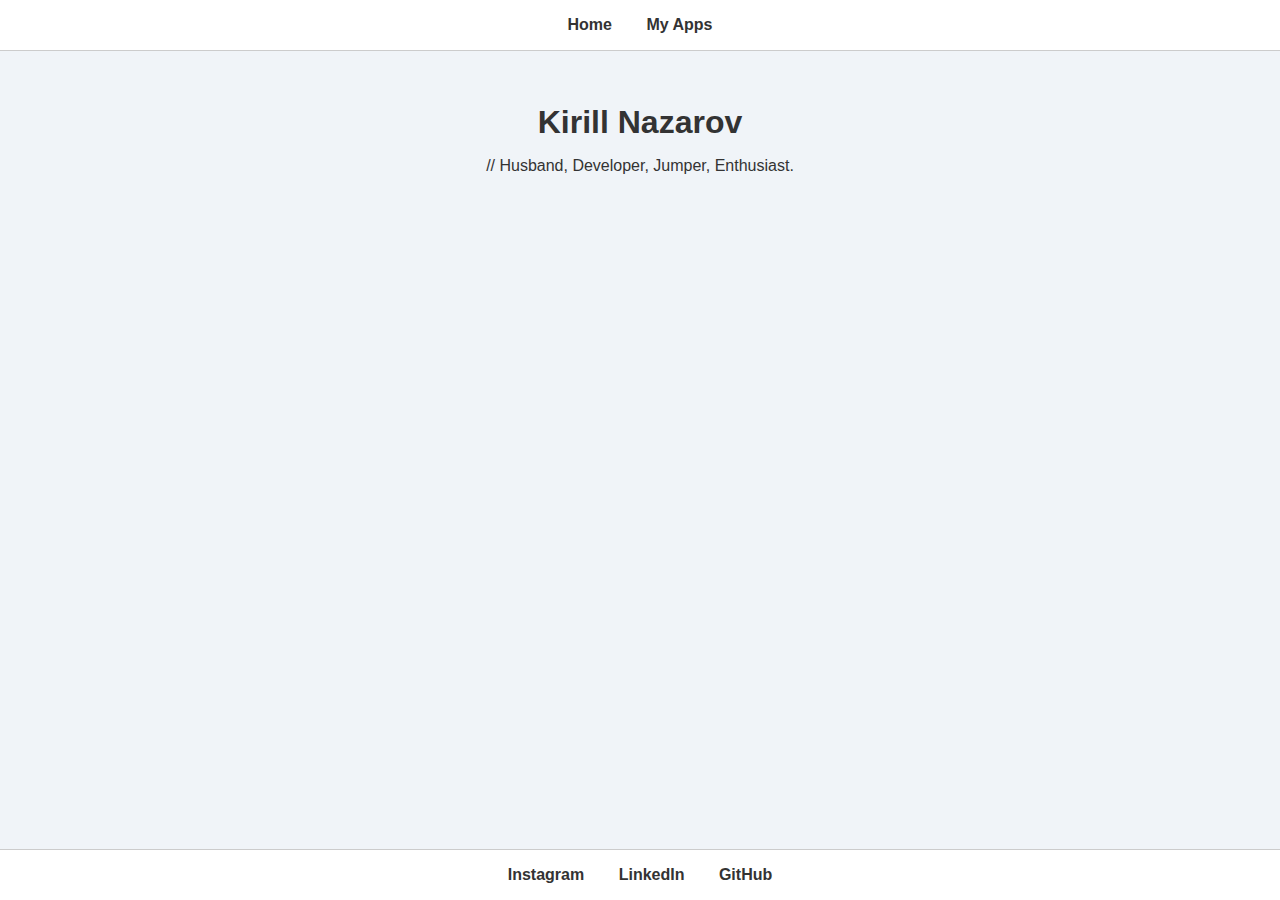
<file: index.html>
<!DOCTYPE html>
<html lang="ru">
<head>
    <meta charset="UTF-8">
    <meta name="viewport" content="width=device-width, initial-scale=1.0">
    <title>Мой сайт</title>
    <link rel="stylesheet" href="styles.css">
</head>
<body>
    <header>
        <nav>
            <ul>
                <li><a href="index.html">Home</a></li>
                <li><a href="apps.html">My Apps</a></li>
            </ul>
        </nav>
    </header>

    <main>
        <section class="home">
            <h1>Kirill Nazarov</h1>
            <p>// Husband, Developer, Jumper, Enthusiast. </p>
        </section>
    </main>

    <footer>
        <ul>
            <li><a href="https://www.instagram.com/nazarau_kirill/" target="_blank">Instagram</a></li>
            <li><a href="https://www.linkedin.com/in/kirill-nazarov-958409136/" target="_blank">LinkedIn</a></li>
            <li><a href="https://github.com/Cubbins11" target="_blank">GitHub</a></li>
        </ul>
    </footer>
</body>
</html>
</file>
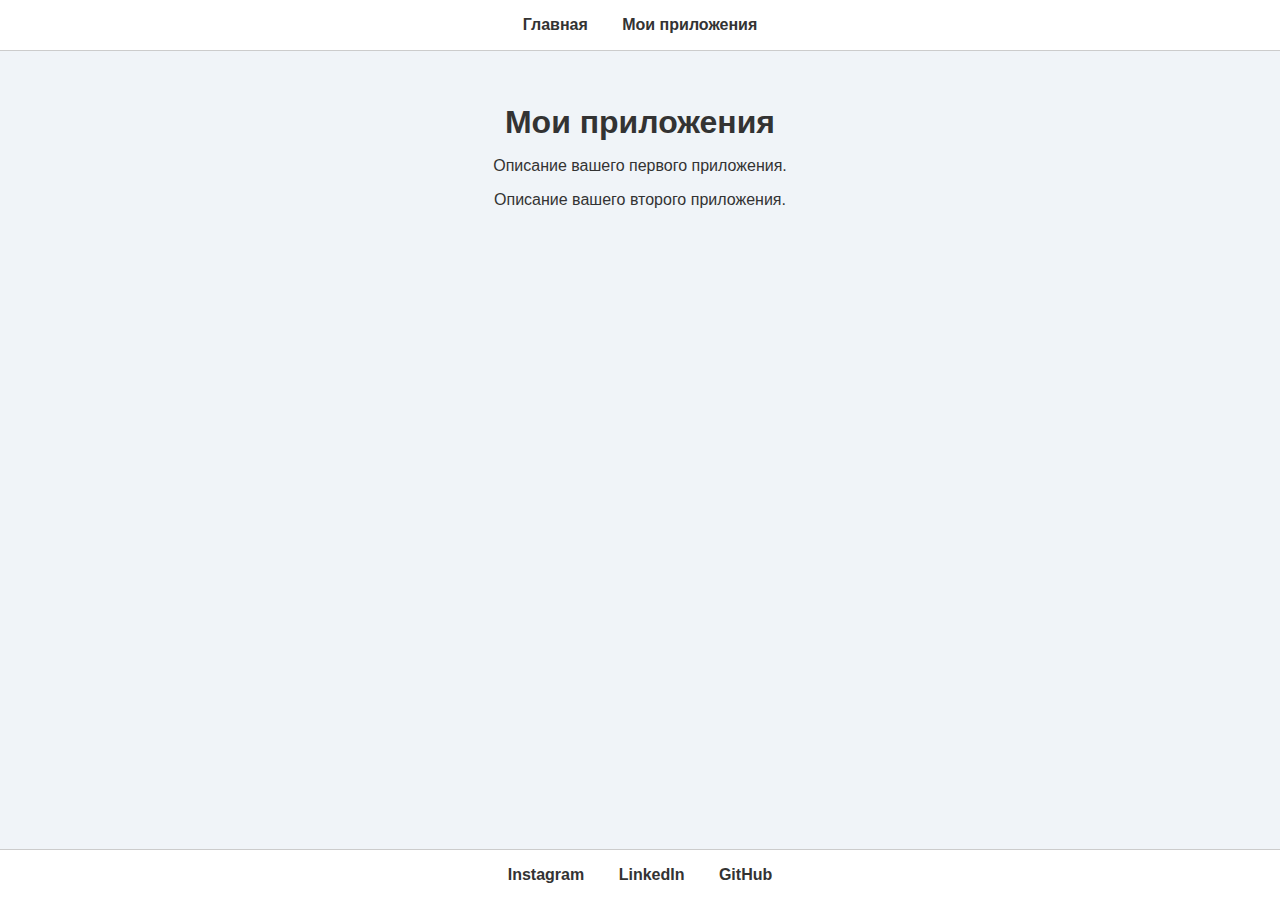
<file: apps.html>
<!DOCTYPE html>
<html lang="ru">
<head>
    <meta charset="UTF-8">
    <meta name="viewport" content="width=device-width, initial-scale=1.0">
    <title>Мои приложения</title>
    <link rel="stylesheet" href="styles.css">
</head>
<body>
    <header>
        <nav>
            <ul>
                <li><a href="index.html">Главная</a></li>
                <li><a href="apps.html">Мои приложения</a></li>
            </ul>
        </nav>
    </header>

    <main>
        <section class="apps">
            <h1>Мои приложения</h1>
            <!-- Здесь можно добавить описание ваших приложений -->
            <p>Описание вашего первого приложения.</p>
            <p>Описание вашего второго приложения.</p>
        </section>
    </main>

    <footer>
        <ul>
            <li><a href="https://www.instagram.com/yourprofile" target="_blank">Instagram</a></li>
            <li><a href="https://www.linkedin.com/in/yourprofile" target="_blank">LinkedIn</a></li>
            <li><a href="https://github.com/yourprofile" target="_blank">GitHub</a></li>
        </ul>
    </footer>
</body>
</html>
</file>
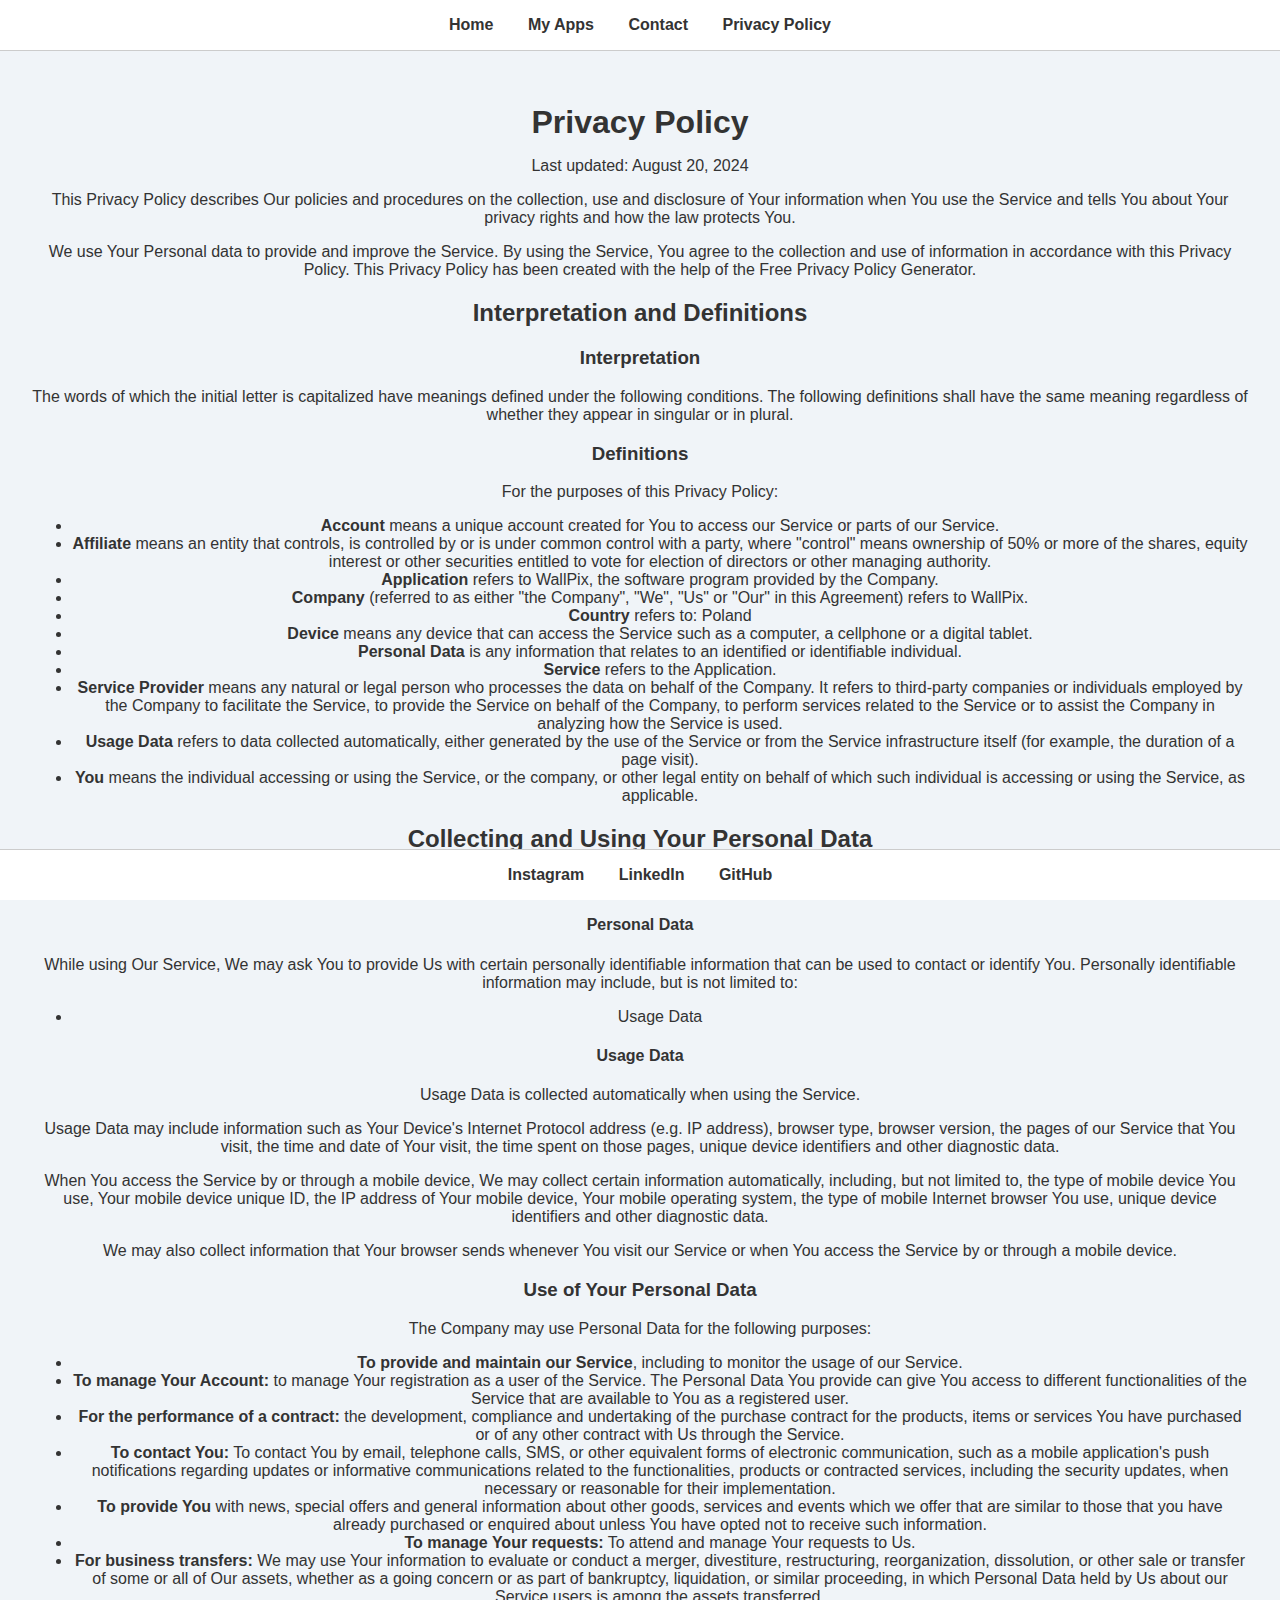
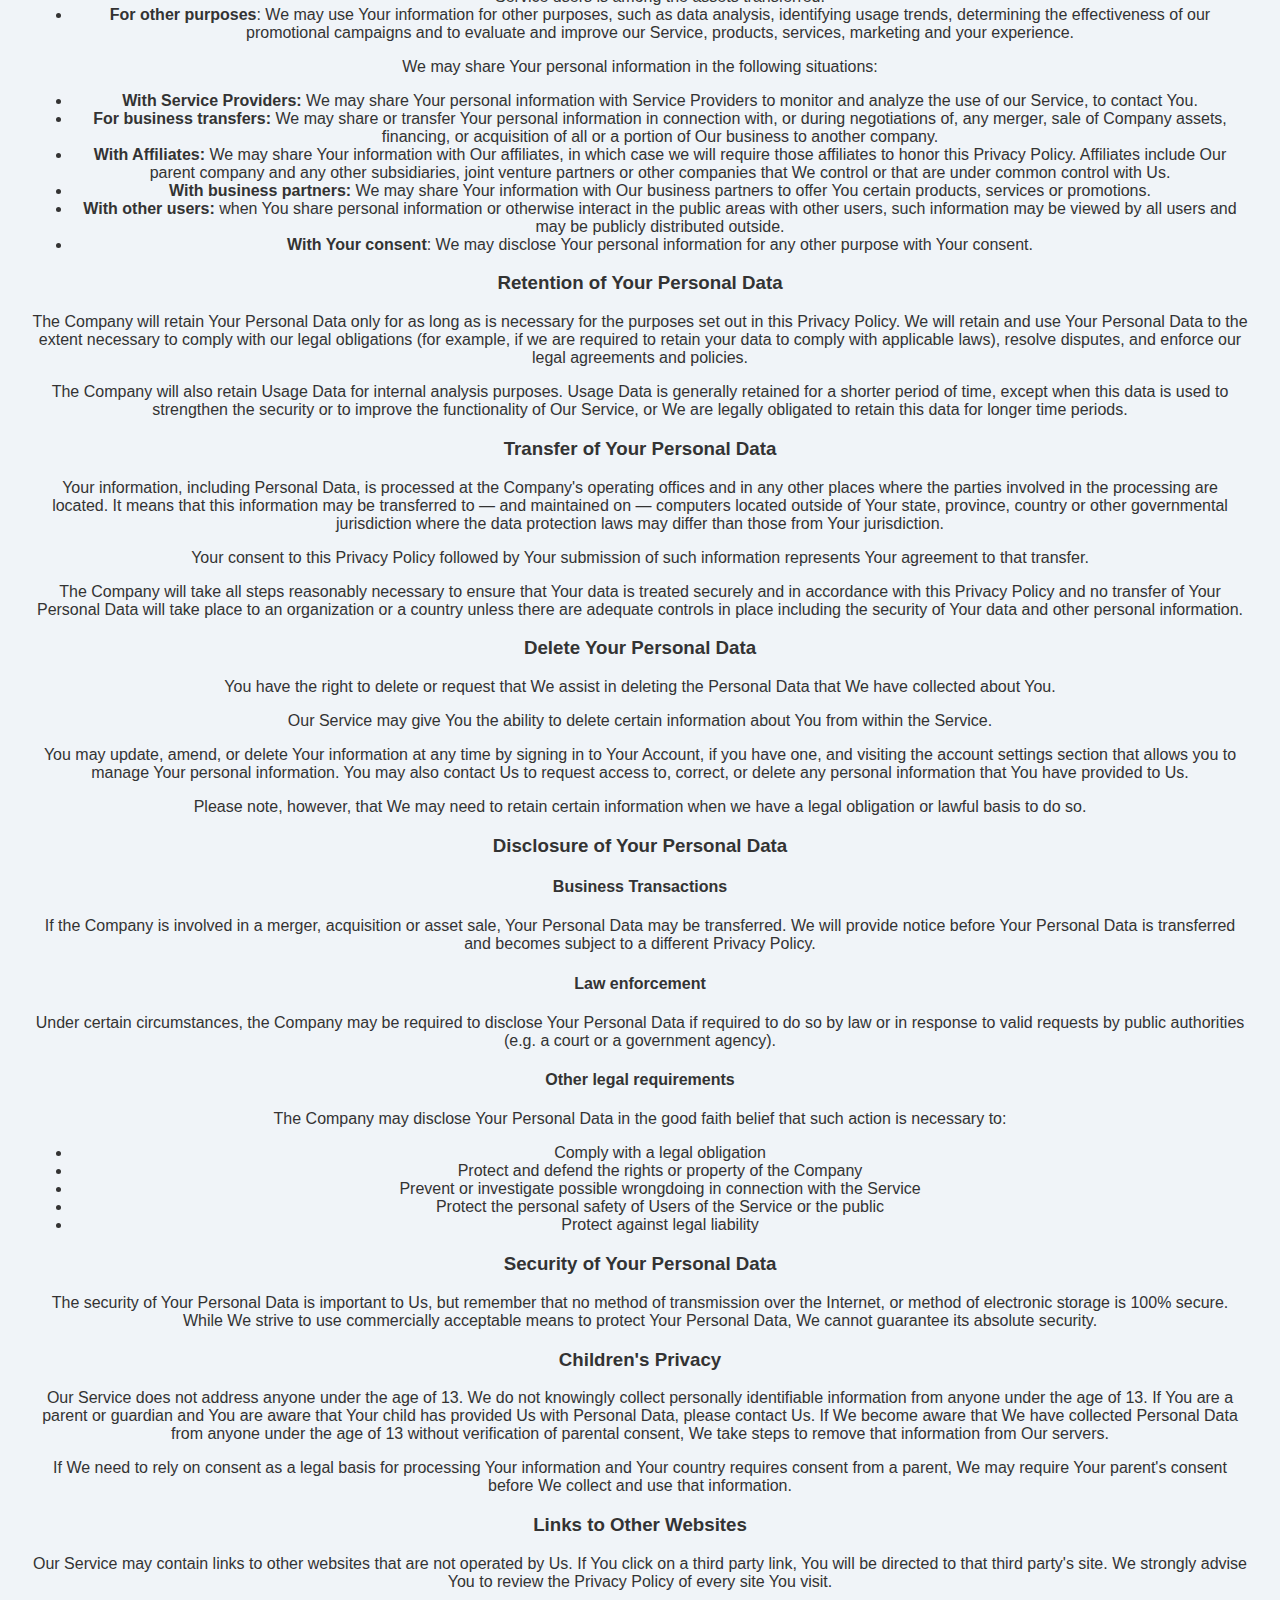
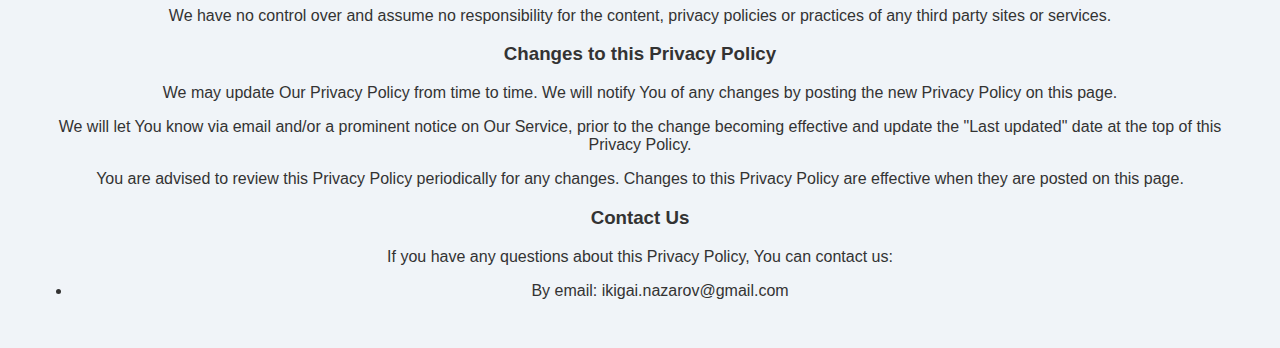
<file: wallpixPrivacy.html>
<!DOCTYPE html>
<html lang="en">
<head>
    <meta charset="UTF-8">
    <meta name="viewport" content="width=device-width, initial-scale=1.0">
    <title>Privacy Policy</title>
    <link rel="stylesheet" href="styles.css">
</head>
<body>
    <header>
        <nav>
            <ul>
                <li><a href="index.html">Home</a></li>
                <li><a href="apps.html">My Apps</a></li>
                <li><a href="contact.html">Contact</a></li>
                <li><a href="privacy.html">Privacy Policy</a></li>
            </ul>
        </nav>
    </header>

    <main>
        <section class="privacy-policy">
            <h1>Privacy Policy</h1>
            <p>Last updated: August 20, 2024</p>

            <p>This Privacy Policy describes Our policies and procedures on the collection, use and disclosure of Your information when You use the Service and tells You about Your privacy rights and how the law protects You.</p>

            <p>We use Your Personal data to provide and improve the Service. By using the Service, You agree to the collection and use of information in accordance with this Privacy Policy. This Privacy Policy has been created with the help of the Free Privacy Policy Generator.</p>

            <h2>Interpretation and Definitions</h2>
            <h3>Interpretation</h3>
            <p>The words of which the initial letter is capitalized have meanings defined under the following conditions. The following definitions shall have the same meaning regardless of whether they appear in singular or in plural.</p>

            <h3>Definitions</h3>
            <p>For the purposes of this Privacy Policy:</p>
            <ul>
                <li><strong>Account</strong> means a unique account created for You to access our Service or parts of our Service.</li>
                <li><strong>Affiliate</strong> means an entity that controls, is controlled by or is under common control with a party, where "control" means ownership of 50% or more of the shares, equity interest or other securities entitled to vote for election of directors or other managing authority.</li>
                <li><strong>Application</strong> refers to WallPix, the software program provided by the Company.</li>
                <li><strong>Company</strong> (referred to as either "the Company", "We", "Us" or "Our" in this Agreement) refers to WallPix.</li>
                <li><strong>Country</strong> refers to: Poland</li>
                <li><strong>Device</strong> means any device that can access the Service such as a computer, a cellphone or a digital tablet.</li>
                <li><strong>Personal Data</strong> is any information that relates to an identified or identifiable individual.</li>
                <li><strong>Service</strong> refers to the Application.</li>
                <li><strong>Service Provider</strong> means any natural or legal person who processes the data on behalf of the Company. It refers to third-party companies or individuals employed by the Company to facilitate the Service, to provide the Service on behalf of the Company, to perform services related to the Service or to assist the Company in analyzing how the Service is used.</li>
                <li><strong>Usage Data</strong> refers to data collected automatically, either generated by the use of the Service or from the Service infrastructure itself (for example, the duration of a page visit).</li>
                <li><strong>You</strong> means the individual accessing or using the Service, or the company, or other legal entity on behalf of which such individual is accessing or using the Service, as applicable.</li>
            </ul>

            <h2>Collecting and Using Your Personal Data</h2>
            <h3>Types of Data Collected</h3>
            <h4>Personal Data</h4>
            <p>While using Our Service, We may ask You to provide Us with certain personally identifiable information that can be used to contact or identify You. Personally identifiable information may include, but is not limited to:</p>

            <ul>
                <li>Usage Data</li>
            </ul>

            <h4>Usage Data</h4>
            <p>Usage Data is collected automatically when using the Service.</p>

            <p>Usage Data may include information such as Your Device's Internet Protocol address (e.g. IP address), browser type, browser version, the pages of our Service that You visit, the time and date of Your visit, the time spent on those pages, unique device identifiers and other diagnostic data.</p>

            <p>When You access the Service by or through a mobile device, We may collect certain information automatically, including, but not limited to, the type of mobile device You use, Your mobile device unique ID, the IP address of Your mobile device, Your mobile operating system, the type of mobile Internet browser You use, unique device identifiers and other diagnostic data.</p>

            <p>We may also collect information that Your browser sends whenever You visit our Service or when You access the Service by or through a mobile device.</p>

            <h3>Use of Your Personal Data</h3>
            <p>The Company may use Personal Data for the following purposes:</p>

            <ul>
                <li><strong>To provide and maintain our Service</strong>, including to monitor the usage of our Service.</li>
                <li><strong>To manage Your Account:</strong> to manage Your registration as a user of the Service. The Personal Data You provide can give You access to different functionalities of the Service that are available to You as a registered user.</li>
                <li><strong>For the performance of a contract:</strong> the development, compliance and undertaking of the purchase contract for the products, items or services You have purchased or of any other contract with Us through the Service.</li>
                <li><strong>To contact You:</strong> To contact You by email, telephone calls, SMS, or other equivalent forms of electronic communication, such as a mobile application's push notifications regarding updates or informative communications related to the functionalities, products or contracted services, including the security updates, when necessary or reasonable for their implementation.</li>
                <li><strong>To provide You</strong> with news, special offers and general information about other goods, services and events which we offer that are similar to those that you have already purchased or enquired about unless You have opted not to receive such information.</li>
                <li><strong>To manage Your requests:</strong> To attend and manage Your requests to Us.</li>
                <li><strong>For business transfers:</strong> We may use Your information to evaluate or conduct a merger, divestiture, restructuring, reorganization, dissolution, or other sale or transfer of some or all of Our assets, whether as a going concern or as part of bankruptcy, liquidation, or similar proceeding, in which Personal Data held by Us about our Service users is among the assets transferred.</li>
                <li><strong>For other purposes</strong>: We may use Your information for other purposes, such as data analysis, identifying usage trends, determining the effectiveness of our promotional campaigns and to evaluate and improve our Service, products, services, marketing and your experience.</li>
            </ul>

            <p>We may share Your personal information in the following situations:</p>

            <ul>
                <li><strong>With Service Providers:</strong> We may share Your personal information with Service Providers to monitor and analyze the use of our Service, to contact You.</li>
                <li><strong>For business transfers:</strong> We may share or transfer Your personal information in connection with, or during negotiations of, any merger, sale of Company assets, financing, or acquisition of all or a portion of Our business to another company.</li>
                <li><strong>With Affiliates:</strong> We may share Your information with Our affiliates, in which case we will require those affiliates to honor this Privacy Policy. Affiliates include Our parent company and any other subsidiaries, joint venture partners or other companies that We control or that are under common control with Us.</li>
                <li><strong>With business partners:</strong> We may share Your information with Our business partners to offer You certain products, services or promotions.</li>
                <li><strong>With other users:</strong> when You share personal information or otherwise interact in the public areas with other users, such information may be viewed by all users and may be publicly distributed outside.</li>
                <li><strong>With Your consent</strong>: We may disclose Your personal information for any other purpose with Your consent.</li>
            </ul>

            <h3>Retention of Your Personal Data</h3>
            <p>The Company will retain Your Personal Data only for as long as is necessary for the purposes set out in this Privacy Policy. We will retain and use Your Personal Data to the extent necessary to comply with our legal obligations (for example, if we are required to retain your data to comply with applicable laws), resolve disputes, and enforce our legal agreements and policies.</p>

            <p>The Company will also retain Usage Data for internal analysis purposes. Usage Data is generally retained for a shorter period of time, except when this data is used to strengthen the security or to improve the functionality of Our Service, or We are legally obligated to retain this data for longer time periods.</p>

            <h3>Transfer of Your Personal Data</h3>
            <p>Your information, including Personal Data, is processed at the Company's operating offices and in any other places where the parties involved in the processing are located. It means that this information may be transferred to — and maintained on — computers located outside of Your state, province, country or other governmental jurisdiction where the data protection laws may differ than those from Your jurisdiction.</p>

            <p>Your consent to this Privacy Policy followed by Your submission of such information represents Your agreement to that transfer.</p>

            <p>The Company will take all steps reasonably necessary to ensure that Your data is treated securely and in accordance with this Privacy Policy and no transfer of Your Personal Data will take place to an organization or a country unless there are adequate controls in place including the security of Your data and other personal information.</p>

            <h3>Delete Your Personal Data</h3>
            <p>You have the right to delete or request that We assist in deleting the Personal Data that We have collected about You.</p>

            <p>Our Service may give You the ability to delete certain information about You from within the Service.</p>

            <p>You may update, amend, or delete Your information at any time by signing in to Your Account, if you have one, and visiting the account settings section that allows you to manage Your personal information. You may also contact Us to request access to, correct, or delete any personal information that You have provided to Us.</p>

            <p>Please note, however, that We may need to retain certain information when we have a legal obligation or lawful basis to do so.</p>

            <h3>Disclosure of Your Personal Data</h3>
            <h4>Business Transactions</h4>
            <p>If the Company is involved in a merger, acquisition or asset sale, Your Personal Data may be transferred. We will provide notice before Your Personal Data is transferred and becomes subject to a different Privacy Policy.</p>

            <h4>Law enforcement</h4>
            <p>Under certain circumstances, the Company may be required to disclose Your Personal Data if required to do so by law or in response to valid requests by public authorities (e.g. a court or a government agency).</p>

            <h4>Other legal requirements</h4>
            <p>The Company may disclose Your Personal Data in the good faith belief that such action is necessary to:</p>

            <ul>
                <li>Comply with a legal obligation</li>
                <li>Protect and defend the rights or property of the Company</li>
                <li>Prevent or investigate possible wrongdoing in connection with the Service</li>
                <li>Protect the personal safety of Users of the Service or the public</li>
                <li>Protect against legal liability</li>
            </ul>

            <h3>Security of Your Personal Data</h3>
            <p>The security of Your Personal Data is important to Us, but remember that no method of transmission over the Internet, or method of electronic storage is 100% secure. While We strive to use commercially acceptable means to protect Your Personal Data, We cannot guarantee its absolute security.</p>

            <h3>Children's Privacy</h3>
            <p>Our Service does not address anyone under the age of 13. We do not knowingly collect personally identifiable information from anyone under the age of 13. If You are a parent or guardian and You are aware that Your child has provided Us with Personal Data, please contact Us. If We become aware that We have collected Personal Data from anyone under the age of 13 without verification of parental consent, We take steps to remove that information from Our servers.</p>

            <p>If We need to rely on consent as a legal basis for processing Your information and Your country requires consent from a parent, We may require Your parent's consent before We collect and use that information.</p>

            <h3>Links to Other Websites</h3>
            <p>Our Service may contain links to other websites that are not operated by Us. If You click on a third party link, You will be directed to that third party's site. We strongly advise You to review the Privacy Policy of every site You visit.</p>

            <p>We have no control over and assume no responsibility for the content, privacy policies or practices of any third party sites or services.</p>

            <h3>Changes to this Privacy Policy</h3>
            <p>We may update Our Privacy Policy from time to time. We will notify You of any changes by posting the new Privacy Policy on this page.</p>

            <p>We will let You know via email and/or a prominent notice on Our Service, prior to the change becoming effective and update the "Last updated" date at the top of this Privacy Policy.</p>

            <p>You are advised to review this Privacy Policy periodically for any changes. Changes to this Privacy Policy are effective when they are posted on this page.</p>

            <h3>Contact Us</h3>
            <p>If you have any questions about this Privacy Policy, You can contact us:</p>
            <ul>
                <li>By email: ikigai.nazarov@gmail.com</li>
            </ul>
        </section>
    </main>

    <footer>
        <ul>
            <li><a href="https://www.instagram.com/yourprofile" target="_blank">Instagram</a></li>
            <li><a href="https://www.linkedin.com/in/yourprofile" target="_blank">LinkedIn</a></li>
            <li><a href="https://github.com/yourprofile" target="_blank">GitHub</a></li>
        </ul>
    </footer>
</body>
</html>
</file>
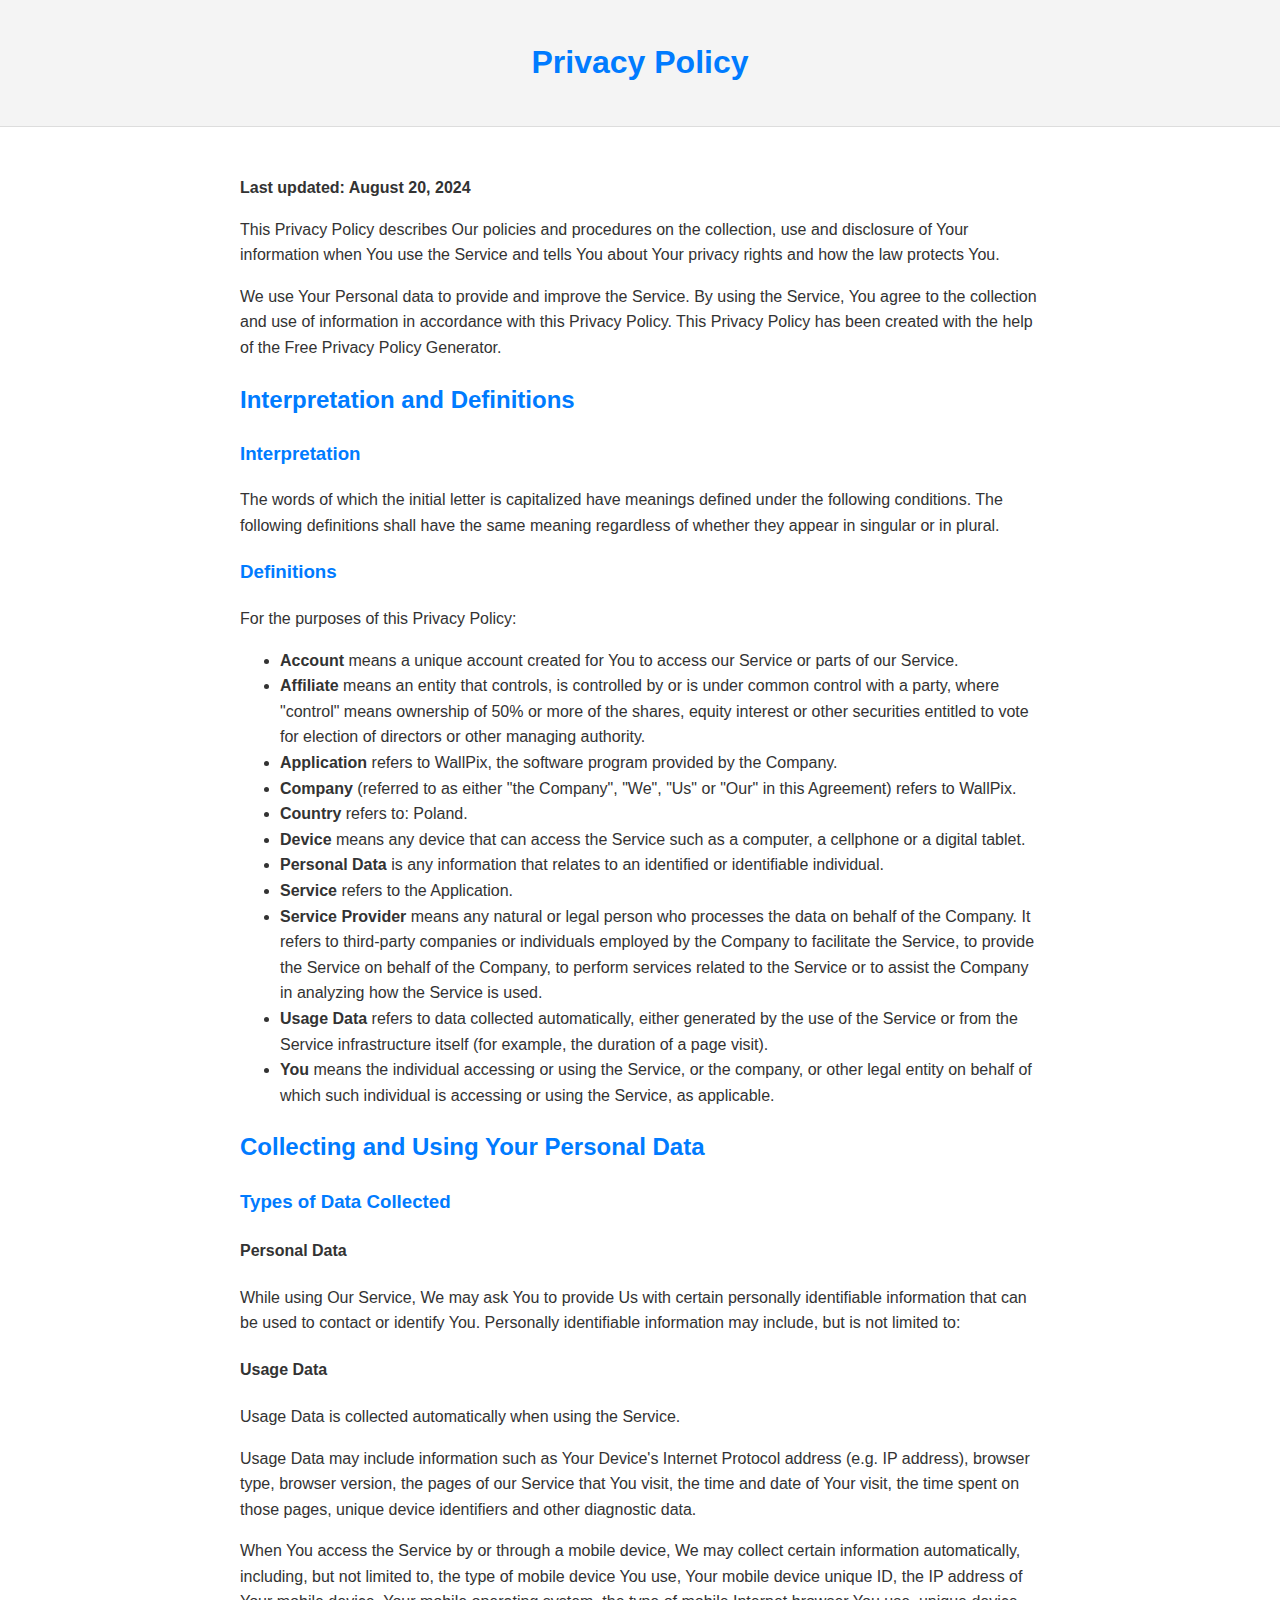
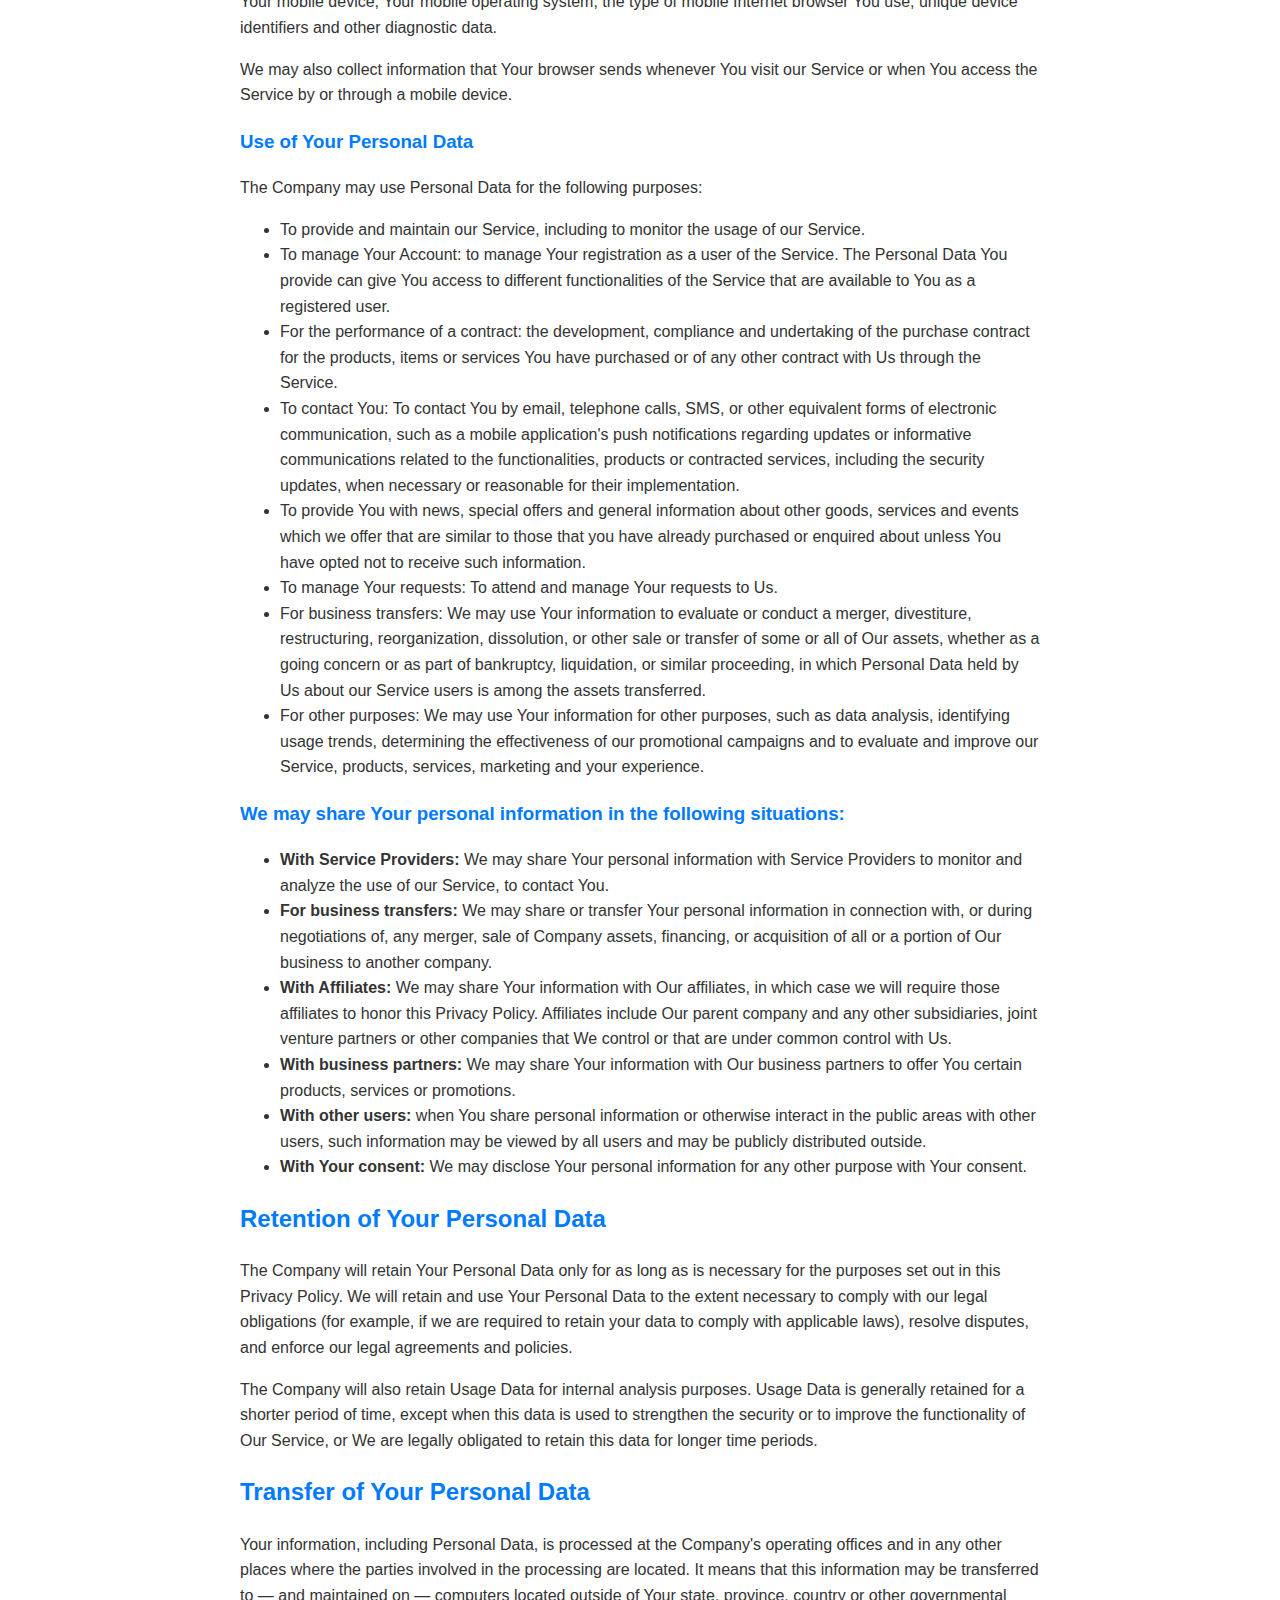
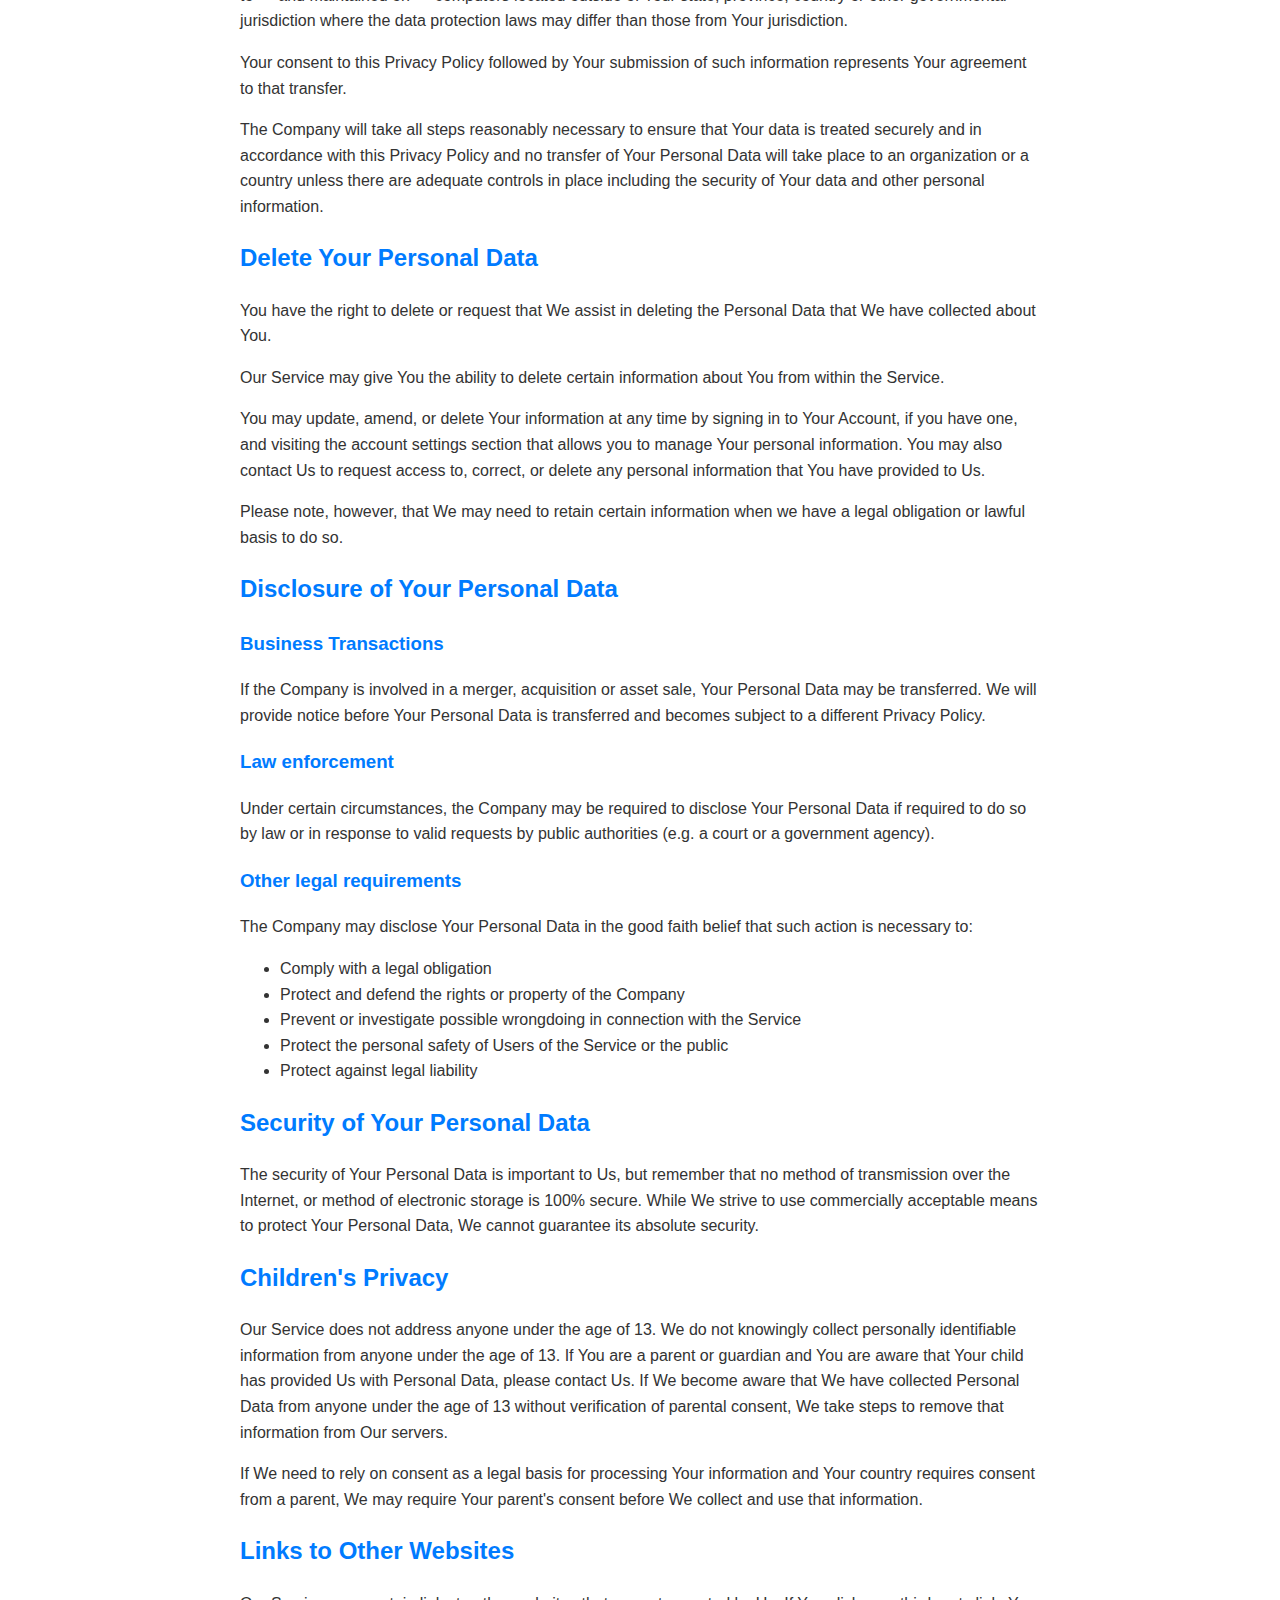
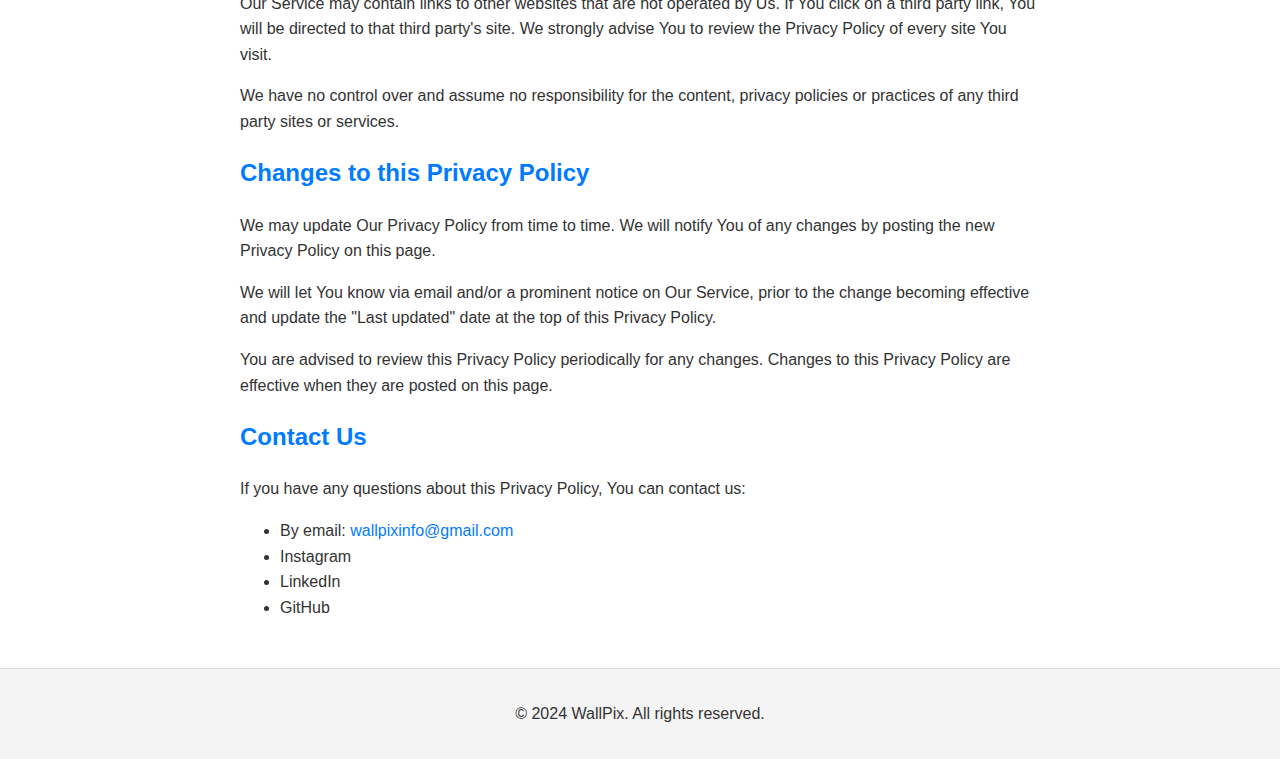
<file: wallpix/privacy.html>
<!DOCTYPE html>
<html lang="en">
<head>
    <meta charset="UTF-8">
    <meta name="viewport" content="width=device-width, initial-scale=1.0">
    <title>Privacy Policy - WallPix</title>
    <style>
        body {
            font-family: Arial, sans-serif;
            line-height: 1.6;
            margin: 0;
            padding: 0;
            color: #333;
        }
        header {
            background-color: #f4f4f4;
            padding: 1em;
            text-align: center;
            border-bottom: 1px solid #ddd;
        }
        .container {
            padding: 2em;
            max-width: 800px;
            margin: 0 auto;
        }
        h1, h2, h3 {
            color: #007bff;
        }
        a {
            color: #007bff;
            text-decoration: none;
        }
        a:hover {
            text-decoration: underline;
        }
        footer {
            text-align: center;
            padding: 1em;
            background-color: #f4f4f4;
            border-top: 1px solid #ddd;
        }
    </style>
</head>
<body>
    <header>
        <h1>Privacy Policy</h1>
    </header>
    <div class="container">
        <p><strong>Last updated: August 20, 2024</strong></p>

        <p>This Privacy Policy describes Our policies and procedures on the collection, use and disclosure of Your information when You use the Service and tells You about Your privacy rights and how the law protects You.</p>

        <p>We use Your Personal data to provide and improve the Service. By using the Service, You agree to the collection and use of information in accordance with this Privacy Policy. This Privacy Policy has been created with the help of the Free Privacy Policy Generator.</p>

        <h2>Interpretation and Definitions</h2>

        <h3>Interpretation</h3>
        <p>The words of which the initial letter is capitalized have meanings defined under the following conditions. The following definitions shall have the same meaning regardless of whether they appear in singular or in plural.</p>

        <h3>Definitions</h3>
        <p>For the purposes of this Privacy Policy:</p>
        <ul>
            <li><strong>Account</strong> means a unique account created for You to access our Service or parts of our Service.</li>
            <li><strong>Affiliate</strong> means an entity that controls, is controlled by or is under common control with a party, where "control" means ownership of 50% or more of the shares, equity interest or other securities entitled to vote for election of directors or other managing authority.</li>
            <li><strong>Application</strong> refers to WallPix, the software program provided by the Company.</li>
            <li><strong>Company</strong> (referred to as either "the Company", "We", "Us" or "Our" in this Agreement) refers to WallPix.</li>
            <li><strong>Country</strong> refers to: Poland.</li>
            <li><strong>Device</strong> means any device that can access the Service such as a computer, a cellphone or a digital tablet.</li>
            <li><strong>Personal Data</strong> is any information that relates to an identified or identifiable individual.</li>
            <li><strong>Service</strong> refers to the Application.</li>
            <li><strong>Service Provider</strong> means any natural or legal person who processes the data on behalf of the Company. It refers to third-party companies or individuals employed by the Company to facilitate the Service, to provide the Service on behalf of the Company, to perform services related to the Service or to assist the Company in analyzing how the Service is used.</li>
            <li><strong>Usage Data</strong> refers to data collected automatically, either generated by the use of the Service or from the Service infrastructure itself (for example, the duration of a page visit).</li>
            <li><strong>You</strong> means the individual accessing or using the Service, or the company, or other legal entity on behalf of which such individual is accessing or using the Service, as applicable.</li>
        </ul>

        <h2>Collecting and Using Your Personal Data</h2>

        <h3>Types of Data Collected</h3>
        <h4>Personal Data</h4>
        <p>While using Our Service, We may ask You to provide Us with certain personally identifiable information that can be used to contact or identify You. Personally identifiable information may include, but is not limited to:</p>

        <h4>Usage Data</h4>
        <p>Usage Data is collected automatically when using the Service.</p>
        <p>Usage Data may include information such as Your Device's Internet Protocol address (e.g. IP address), browser type, browser version, the pages of our Service that You visit, the time and date of Your visit, the time spent on those pages, unique device identifiers and other diagnostic data.</p>
        <p>When You access the Service by or through a mobile device, We may collect certain information automatically, including, but not limited to, the type of mobile device You use, Your mobile device unique ID, the IP address of Your mobile device, Your mobile operating system, the type of mobile Internet browser You use, unique device identifiers and other diagnostic data.</p>
        <p>We may also collect information that Your browser sends whenever You visit our Service or when You access the Service by or through a mobile device.</p>

        <h3>Use of Your Personal Data</h3>
        <p>The Company may use Personal Data for the following purposes:</p>
        <ul>
            <li>To provide and maintain our Service, including to monitor the usage of our Service.</li>
            <li>To manage Your Account: to manage Your registration as a user of the Service. The Personal Data You provide can give You access to different functionalities of the Service that are available to You as a registered user.</li>
            <li>For the performance of a contract: the development, compliance and undertaking of the purchase contract for the products, items or services You have purchased or of any other contract with Us through the Service.</li>
            <li>To contact You: To contact You by email, telephone calls, SMS, or other equivalent forms of electronic communication, such as a mobile application's push notifications regarding updates or informative communications related to the functionalities, products or contracted services, including the security updates, when necessary or reasonable for their implementation.</li>
            <li>To provide You with news, special offers and general information about other goods, services and events which we offer that are similar to those that you have already purchased or enquired about unless You have opted not to receive such information.</li>
            <li>To manage Your requests: To attend and manage Your requests to Us.</li>
            <li>For business transfers: We may use Your information to evaluate or conduct a merger, divestiture, restructuring, reorganization, dissolution, or other sale or transfer of some or all of Our assets, whether as a going concern or as part of bankruptcy, liquidation, or similar proceeding, in which Personal Data held by Us about our Service users is among the assets transferred.</li>
            <li>For other purposes: We may use Your information for other purposes, such as data analysis, identifying usage trends, determining the effectiveness of our promotional campaigns and to evaluate and improve our Service, products, services, marketing and your experience.</li>
        </ul>

        <h3>We may share Your personal information in the following situations:</h3>
        <ul>
            <li><strong>With Service Providers:</strong> We may share Your personal information with Service Providers to monitor and analyze the use of our Service, to contact You.</li>
            <li><strong>For business transfers:</strong> We may share or transfer Your personal information in connection with, or during negotiations of, any merger, sale of Company assets, financing, or acquisition of all or a portion of Our business to another company.</li>
            <li><strong>With Affiliates:</strong> We may share Your information with Our affiliates, in which case we will require those affiliates to honor this Privacy Policy. Affiliates include Our parent company and any other subsidiaries, joint venture partners or other companies that We control or that are under common control with Us.</li>
            <li><strong>With business partners:</strong> We may share Your information with Our business partners to offer You certain products, services or promotions.</li>
            <li><strong>With other users:</strong> when You share personal information or otherwise interact in the public areas with other users, such information may be viewed by all users and may be publicly distributed outside.</li>
            <li><strong>With Your consent:</strong> We may disclose Your personal information for any other purpose with Your consent.</li>
        </ul>

        <h2>Retention of Your Personal Data</h2>
        <p>The Company will retain Your Personal Data only for as long as is necessary for the purposes set out in this Privacy Policy. We will retain and use Your Personal Data to the extent necessary to comply with our legal obligations (for example, if we are required to retain your data to comply with applicable laws), resolve disputes, and enforce our legal agreements and policies.</p>

        <p>The Company will also retain Usage Data for internal analysis purposes. Usage Data is generally retained for a shorter period of time, except when this data is used to strengthen the security or to improve the functionality of Our Service, or We are legally obligated to retain this data for longer time periods.</p>

        <h2>Transfer of Your Personal Data</h2>
        <p>Your information, including Personal Data, is processed at the Company's operating offices and in any other places where the parties involved in the processing are located. It means that this information may be transferred to — and maintained on — computers located outside of Your state, province, country or other governmental jurisdiction where the data protection laws may differ than those from Your jurisdiction.</p>

        <p>Your consent to this Privacy Policy followed by Your submission of such information represents Your agreement to that transfer.</p>

        <p>The Company will take all steps reasonably necessary to ensure that Your data is treated securely and in accordance with this Privacy Policy and no transfer of Your Personal Data will take place to an organization or a country unless there are adequate controls in place including the security of Your data and other personal information.</p>

        <h2>Delete Your Personal Data</h2>
        <p>You have the right to delete or request that We assist in deleting the Personal Data that We have collected about You.</p>

        <p>Our Service may give You the ability to delete certain information about You from within the Service.</p>

        <p>You may update, amend, or delete Your information at any time by signing in to Your Account, if you have one, and visiting the account settings section that allows you to manage Your personal information. You may also contact Us to request access to, correct, or delete any personal information that You have provided to Us.</p>

        <p>Please note, however, that We may need to retain certain information when we have a legal obligation or lawful basis to do so.</p>

        <h2>Disclosure of Your Personal Data</h2>
        <h3>Business Transactions</h3>
        <p>If the Company is involved in a merger, acquisition or asset sale, Your Personal Data may be transferred. We will provide notice before Your Personal Data is transferred and becomes subject to a different Privacy Policy.</p>

        <h3>Law enforcement</h3>
        <p>Under certain circumstances, the Company may be required to disclose Your Personal Data if required to do so by law or in response to valid requests by public authorities (e.g. a court or a government agency).</p>

        <h3>Other legal requirements</h3>
        <p>The Company may disclose Your Personal Data in the good faith belief that such action is necessary to:</p>
        <ul>
            <li>Comply with a legal obligation</li>
            <li>Protect and defend the rights or property of the Company</li>
            <li>Prevent or investigate possible wrongdoing in connection with the Service</li>
            <li>Protect the personal safety of Users of the Service or the public</li>
            <li>Protect against legal liability</li>
        </ul>

        <h2>Security of Your Personal Data</h2>
        <p>The security of Your Personal Data is important to Us, but remember that no method of transmission over the Internet, or method of electronic storage is 100% secure. While We strive to use commercially acceptable means to protect Your Personal Data, We cannot guarantee its absolute security.</p>

        <h2>Children's Privacy</h2>
        <p>Our Service does not address anyone under the age of 13. We do not knowingly collect personally identifiable information from anyone under the age of 13. If You are a parent or guardian and You are aware that Your child has provided Us with Personal Data, please contact Us. If We become aware that We have collected Personal Data from anyone under the age of 13 without verification of parental consent, We take steps to remove that information from Our servers.</p>

        <p>If We need to rely on consent as a legal basis for processing Your information and Your country requires consent from a parent, We may require Your parent's consent before We collect and use that information.</p>

        <h2>Links to Other Websites</h2>
        <p>Our Service may contain links to other websites that are not operated by Us. If You click on a third party link, You will be directed to that third party's site. We strongly advise You to review the Privacy Policy of every site You visit.</p>

        <p>We have no control over and assume no responsibility for the content, privacy policies or practices of any third party sites or services.</p>

        <h2>Changes to this Privacy Policy</h2>
        <p>We may update Our Privacy Policy from time to time. We will notify You of any changes by posting the new Privacy Policy on this page.</p>

        <p>We will let You know via email and/or a prominent notice on Our Service, prior to the change becoming effective and update the "Last updated" date at the top of this Privacy Policy.</p>

        <p>You are advised to review this Privacy Policy periodically for any changes. Changes to this Privacy Policy are effective when they are posted on this page.</p>

        <h2>Contact Us</h2>
        <p>If you have any questions about this Privacy Policy, You can contact us:</p>
        <ul>
            <li>By email: <a href="mailto:wallpixinfo@gmail.com">wallpixinfo@gmail.com</a></li>
            <li>Instagram</li>
            <li>LinkedIn</li>
            <li>GitHub</li>
        </ul>
    </div>
    <footer>
        <p>&copy; 2024 WallPix. All rights reserved.</p>
    </footer>
</body>
</html>
</file>
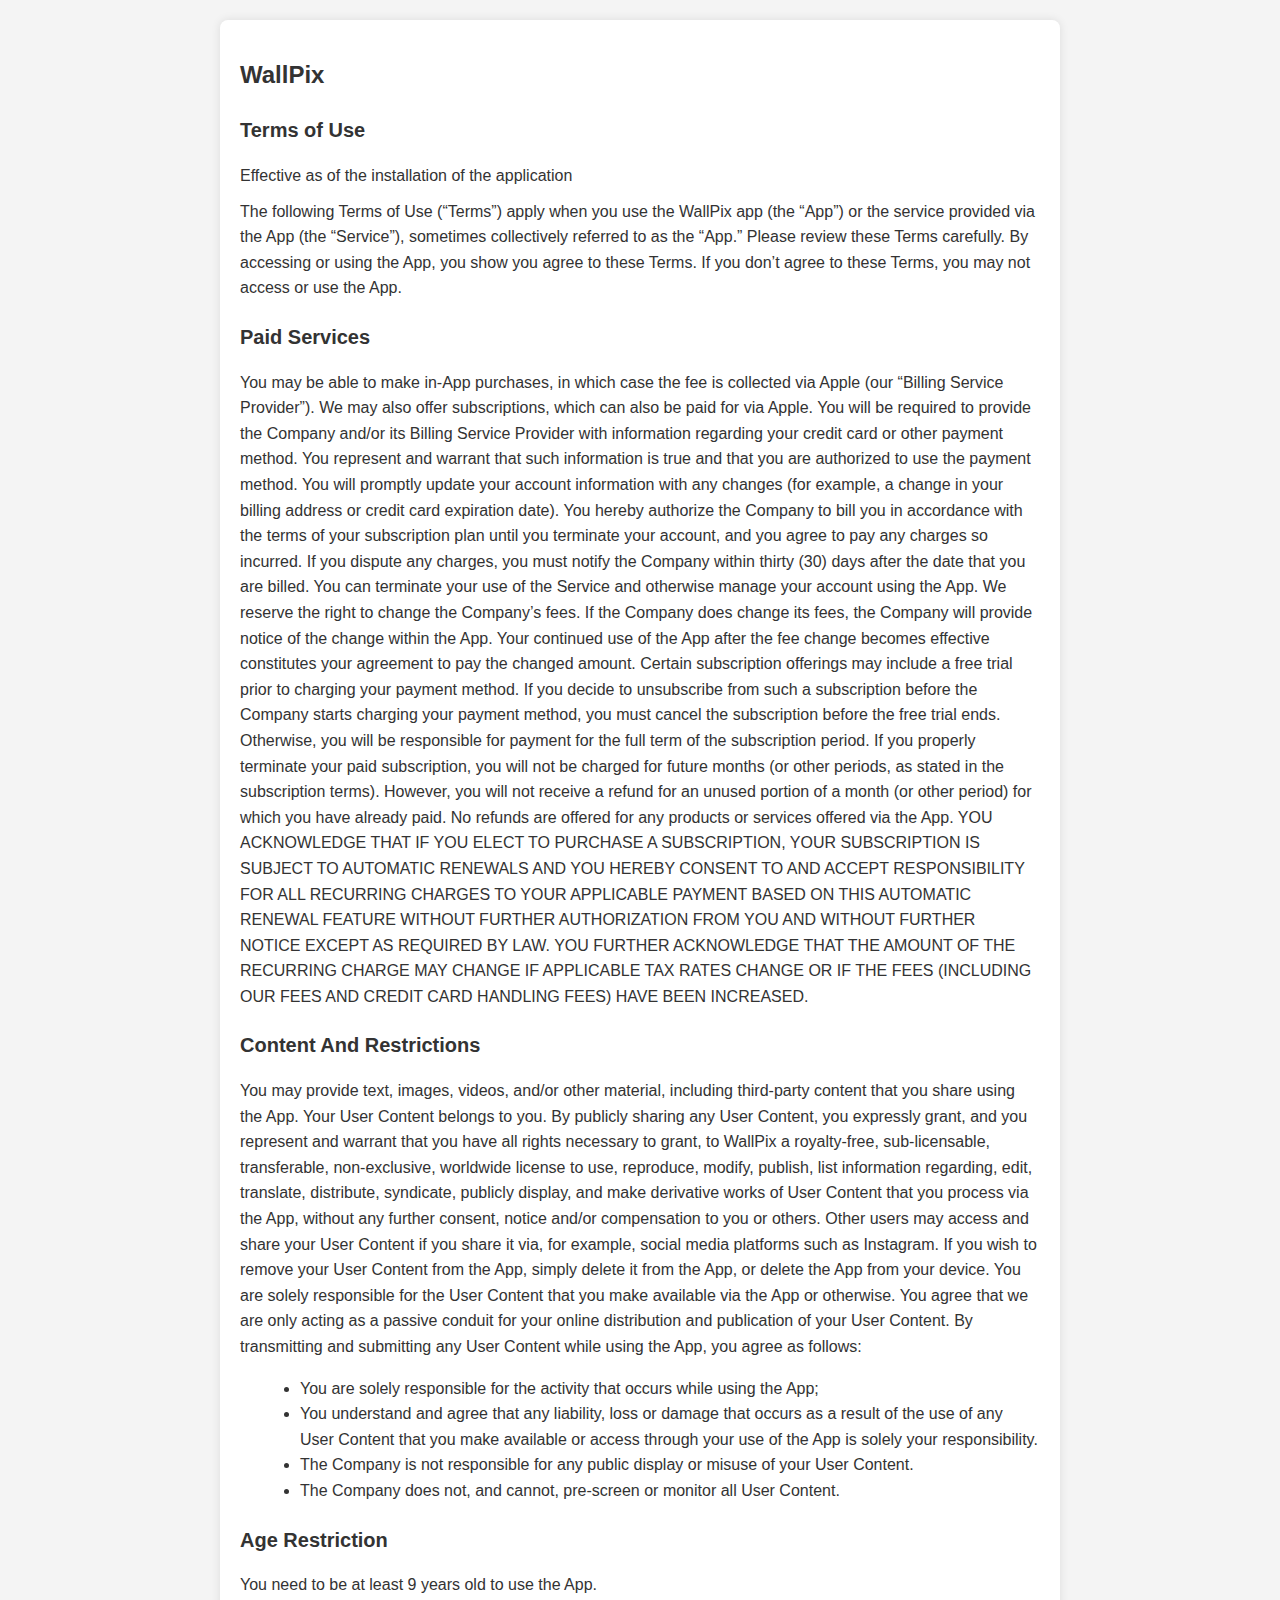
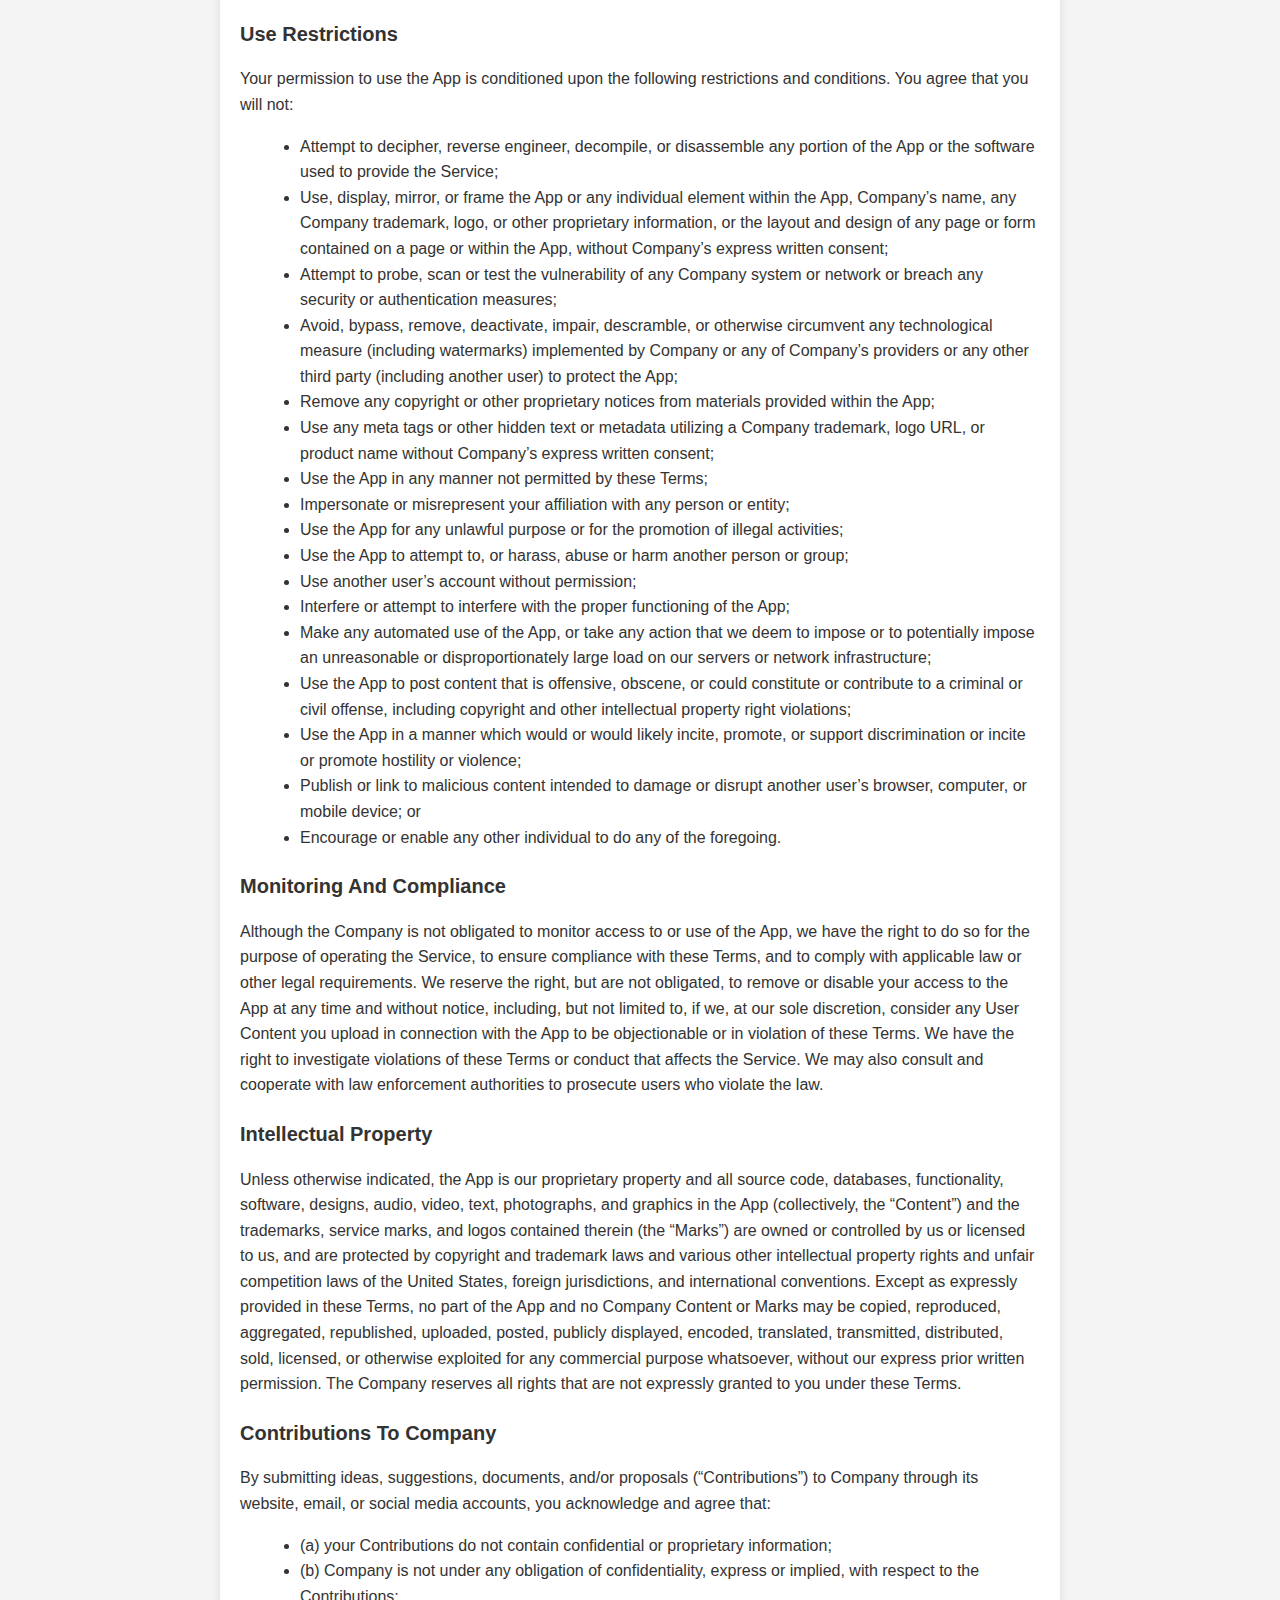
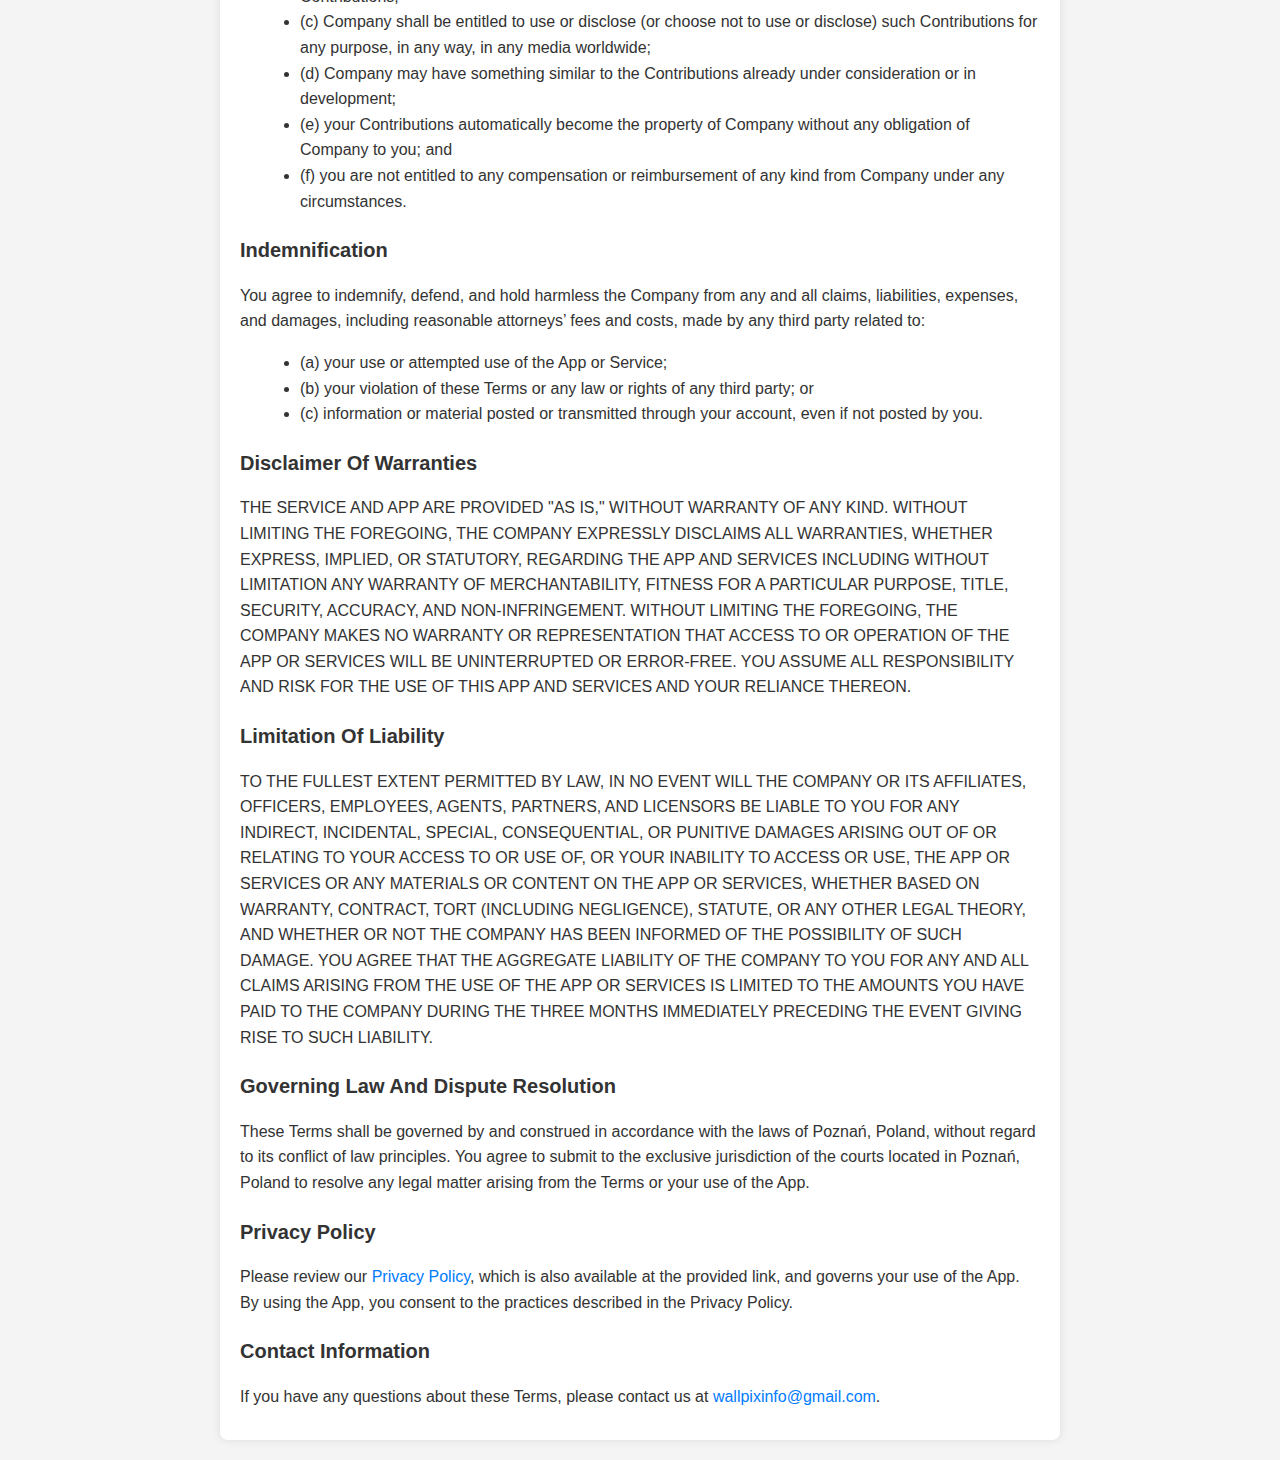
<file: wallpix/termsofuse.html>
<!DOCTYPE html>
<html lang="en">
<head>
    <meta charset="UTF-8">
    <meta name="viewport" content="width=device-width, initial-scale=1.0">
    <title>WallPix - Terms of Use</title>
    <style>
        body {
            font-family: Arial, sans-serif;
            line-height: 1.6;
            margin: 0;
            padding: 0;
            background-color: #f4f4f4;
            color: #333;
        }
        .container {
            max-width: 800px;
            margin: 20px auto;
            padding: 20px;
            background: #fff;
            border-radius: 8px;
            box-shadow: 0 0 10px rgba(0,0,0,0.1);
        }
        h1, h2, h3, h4, h5, h6 {
            color: #333;
        }
        h1 {
            font-size: 24px;
        }
        h2 {
            font-size: 20px;
            margin-top: 20px;
        }
        h3 {
            font-size: 18px;
            margin-top: 20px;
        }
        p {
            margin: 10px 0;
        }
        a {
            color: #007bff;
            text-decoration: none;
        }
        a:hover {
            text-decoration: underline;
        }
        ul {
            list-style-type: disc;
            margin-left: 20px;
        }
    </style>
</head>
<body>
    <div class="container">
        <h1>WallPix</h1>
        <h2>Terms of Use</h2>
        <p>Effective as of the installation of the application</p>

        <p>The following Terms of Use (“Terms”) apply when you use the WallPix app (the “App”) or the service provided via the App (the “Service”), sometimes collectively referred to as the “App.” Please review these Terms carefully. By accessing or using the App, you show you agree to these Terms. If you don’t agree to these Terms, you may not access or use the App.</p>

        <h2>Paid Services</h2>
        <p>You may be able to make in-App purchases, in which case the fee is collected via Apple (our “Billing Service Provider”). We may also offer subscriptions, which can also be paid for via Apple. You will be required to provide the Company and/or its Billing Service Provider with information regarding your credit card or other payment method. You represent and warrant that such information is true and that you are authorized to use the payment method. You will promptly update your account information with any changes (for example, a change in your billing address or credit card expiration date). You hereby authorize the Company to bill you in accordance with the terms of your subscription plan until you terminate your account, and you agree to pay any charges so incurred. If you dispute any charges, you must notify the Company within thirty (30) days after the date that you are billed. You can terminate your use of the Service and otherwise manage your account using the App. We reserve the right to change the Company’s fees. If the Company does change its fees, the Company will provide notice of the change within the App. Your continued use of the App after the fee change becomes effective constitutes your agreement to pay the changed amount. Certain subscription offerings may include a free trial prior to charging your payment method. If you decide to unsubscribe from such a subscription before the Company starts charging your payment method, you must cancel the subscription before the free trial ends. Otherwise, you will be responsible for payment for the full term of the subscription period. If you properly terminate your paid subscription, you will not be charged for future months (or other periods, as stated in the subscription terms). However, you will not receive a refund for an unused portion of a month (or other period) for which you have already paid. No refunds are offered for any products or services offered via the App. YOU ACKNOWLEDGE THAT IF YOU ELECT TO PURCHASE A SUBSCRIPTION, YOUR SUBSCRIPTION IS SUBJECT TO AUTOMATIC RENEWALS AND YOU HEREBY CONSENT TO AND ACCEPT RESPONSIBILITY FOR ALL RECURRING CHARGES TO YOUR APPLICABLE PAYMENT BASED ON THIS AUTOMATIC RENEWAL FEATURE WITHOUT FURTHER AUTHORIZATION FROM YOU AND WITHOUT FURTHER NOTICE EXCEPT AS REQUIRED BY LAW. YOU FURTHER ACKNOWLEDGE THAT THE AMOUNT OF THE RECURRING CHARGE MAY CHANGE IF APPLICABLE TAX RATES CHANGE OR IF THE FEES (INCLUDING OUR FEES AND CREDIT CARD HANDLING FEES) HAVE BEEN INCREASED.</p>

        <h2>Content And Restrictions</h2>
        <p>You may provide text, images, videos, and/or other material, including third-party content that you share using the App. Your User Content belongs to you. By publicly sharing any User Content, you expressly grant, and you represent and warrant that you have all rights necessary to grant, to WallPix a royalty-free, sub-licensable, transferable, non-exclusive, worldwide license to use, reproduce, modify, publish, list information regarding, edit, translate, distribute, syndicate, publicly display, and make derivative works of User Content that you process via the App, without any further consent, notice and/or compensation to you or others. Other users may access and share your User Content if you share it via, for example, social media platforms such as Instagram. If you wish to remove your User Content from the App, simply delete it from the App, or delete the App from your device. You are solely responsible for the User Content that you make available via the App or otherwise. You agree that we are only acting as a passive conduit for your online distribution and publication of your User Content. By transmitting and submitting any User Content while using the App, you agree as follows:</p>
        <ul>
            <li>You are solely responsible for the activity that occurs while using the App;</li>
            <li>You understand and agree that any liability, loss or damage that occurs as a result of the use of any User Content that you make available or access through your use of the App is solely your responsibility.</li>
            <li>The Company is not responsible for any public display or misuse of your User Content.</li>
            <li>The Company does not, and cannot, pre-screen or monitor all User Content.</li>
        </ul>

        <h2>Age Restriction</h2>
        <p>You need to be at least 9 years old to use the App.</p>

        <h2>Use Restrictions</h2>
        <p>Your permission to use the App is conditioned upon the following restrictions and conditions. You agree that you will not:</p>
        <ul>
            <li>Attempt to decipher, reverse engineer, decompile, or disassemble any portion of the App or the software used to provide the Service;</li>
            <li>Use, display, mirror, or frame the App or any individual element within the App, Company’s name, any Company trademark, logo, or other proprietary information, or the layout and design of any page or form contained on a page or within the App, without Company’s express written consent;</li>
            <li>Attempt to probe, scan or test the vulnerability of any Company system or network or breach any security or authentication measures;</li>
            <li>Avoid, bypass, remove, deactivate, impair, descramble, or otherwise circumvent any technological measure (including watermarks) implemented by Company or any of Company’s providers or any other third party (including another user) to protect the App;</li>
            <li>Remove any copyright or other proprietary notices from materials provided within the App;</li>
            <li>Use any meta tags or other hidden text or metadata utilizing a Company trademark, logo URL, or product name without Company’s express written consent;</li>
            <li>Use the App in any manner not permitted by these Terms;</li>
            <li>Impersonate or misrepresent your affiliation with any person or entity;</li>
            <li>Use the App for any unlawful purpose or for the promotion of illegal activities;</li>
            <li>Use the App to attempt to, or harass, abuse or harm another person or group;</li>
            <li>Use another user’s account without permission;</li>
            <li>Interfere or attempt to interfere with the proper functioning of the App;</li>
            <li>Make any automated use of the App, or take any action that we deem to impose or to potentially impose an unreasonable or disproportionately large load on our servers or network infrastructure;</li>
            <li>Use the App to post content that is offensive, obscene, or could constitute or contribute to a criminal or civil offense, including copyright and other intellectual property right violations;</li>
            <li>Use the App in a manner which would or would likely incite, promote, or support discrimination or incite or promote hostility or violence;</li>
            <li>Publish or link to malicious content intended to damage or disrupt another user’s browser, computer, or mobile device; or</li>
            <li>Encourage or enable any other individual to do any of the foregoing.</li>
        </ul>

        <h2>Monitoring And Compliance</h2>
        <p>Although the Company is not obligated to monitor access to or use of the App, we have the right to do so for the purpose of operating the Service, to ensure compliance with these Terms, and to comply with applicable law or other legal requirements. We reserve the right, but are not obligated, to remove or disable your access to the App at any time and without notice, including, but not limited to, if we, at our sole discretion, consider any User Content you upload in connection with the App to be objectionable or in violation of these Terms. We have the right to investigate violations of these Terms or conduct that affects the Service. We may also consult and cooperate with law enforcement authorities to prosecute users who violate the law.</p>

        <h2>Intellectual Property</h2>
        <p>Unless otherwise indicated, the App is our proprietary property and all source code, databases, functionality, software, designs, audio, video, text, photographs, and graphics in the App (collectively, the “Content”) and the trademarks, service marks, and logos contained therein (the “Marks”) are owned or controlled by us or licensed to us, and are protected by copyright and trademark laws and various other intellectual property rights and unfair competition laws of the United States, foreign jurisdictions, and international conventions. Except as expressly provided in these Terms, no part of the App and no Company Content or Marks may be copied, reproduced, aggregated, republished, uploaded, posted, publicly displayed, encoded, translated, transmitted, distributed, sold, licensed, or otherwise exploited for any commercial purpose whatsoever, without our express prior written permission. The Company reserves all rights that are not expressly granted to you under these Terms.</p>

        <h2>Contributions To Company</h2>
        <p>By submitting ideas, suggestions, documents, and/or proposals (“Contributions”) to Company through its website, email, or social media accounts, you acknowledge and agree that:</p>
        <ul>
            <li>(a) your Contributions do not contain confidential or proprietary information;</li>
            <li>(b) Company is not under any obligation of confidentiality, express or implied, with respect to the Contributions;</li>
            <li>(c) Company shall be entitled to use or disclose (or choose not to use or disclose) such Contributions for any purpose, in any way, in any media worldwide;</li>
            <li>(d) Company may have something similar to the Contributions already under consideration or in development;</li>
            <li>(e) your Contributions automatically become the property of Company without any obligation of Company to you; and</li>
            <li>(f) you are not entitled to any compensation or reimbursement of any kind from Company under any circumstances.</li>
        </ul>

        <h2>Indemnification</h2>
        <p>You agree to indemnify, defend, and hold harmless the Company from any and all claims, liabilities, expenses, and damages, including reasonable attorneys’ fees and costs, made by any third party related to:</p>
        <ul>
            <li>(a) your use or attempted use of the App or Service;</li>
            <li>(b) your violation of these Terms or any law or rights of any third party; or</li>
            <li>(c) information or material posted or transmitted through your account, even if not posted by you.</li>
        </ul>

        <h2>Disclaimer Of Warranties</h2>
        <p>THE SERVICE AND APP ARE PROVIDED "AS IS," WITHOUT WARRANTY OF ANY KIND. WITHOUT LIMITING THE FOREGOING, THE COMPANY EXPRESSLY DISCLAIMS ALL WARRANTIES, WHETHER EXPRESS, IMPLIED, OR STATUTORY, REGARDING THE APP AND SERVICES INCLUDING WITHOUT LIMITATION ANY WARRANTY OF MERCHANTABILITY, FITNESS FOR A PARTICULAR PURPOSE, TITLE, SECURITY, ACCURACY, AND NON-INFRINGEMENT. WITHOUT LIMITING THE FOREGOING, THE COMPANY MAKES NO WARRANTY OR REPRESENTATION THAT ACCESS TO OR OPERATION OF THE APP OR SERVICES WILL BE UNINTERRUPTED OR ERROR-FREE. YOU ASSUME ALL RESPONSIBILITY AND RISK FOR THE USE OF THIS APP AND SERVICES AND YOUR RELIANCE THEREON.</p>

        <h2>Limitation Of Liability</h2>
        <p>TO THE FULLEST EXTENT PERMITTED BY LAW, IN NO EVENT WILL THE COMPANY OR ITS AFFILIATES, OFFICERS, EMPLOYEES, AGENTS, PARTNERS, AND LICENSORS BE LIABLE TO YOU FOR ANY INDIRECT, INCIDENTAL, SPECIAL, CONSEQUENTIAL, OR PUNITIVE DAMAGES ARISING OUT OF OR RELATING TO YOUR ACCESS TO OR USE OF, OR YOUR INABILITY TO ACCESS OR USE, THE APP OR SERVICES OR ANY MATERIALS OR CONTENT ON THE APP OR SERVICES, WHETHER BASED ON WARRANTY, CONTRACT, TORT (INCLUDING NEGLIGENCE), STATUTE, OR ANY OTHER LEGAL THEORY, AND WHETHER OR NOT THE COMPANY HAS BEEN INFORMED OF THE POSSIBILITY OF SUCH DAMAGE. YOU AGREE THAT THE AGGREGATE LIABILITY OF THE COMPANY TO YOU FOR ANY AND ALL CLAIMS ARISING FROM THE USE OF THE APP OR SERVICES IS LIMITED TO THE AMOUNTS YOU HAVE PAID TO THE COMPANY DURING THE THREE MONTHS IMMEDIATELY PRECEDING THE EVENT GIVING RISE TO SUCH LIABILITY.</p>

        <h2>Governing Law And Dispute Resolution</h2>
        <p>These Terms shall be governed by and construed in accordance with the laws of Poznań, Poland, without regard to its conflict of law principles. You agree to submit to the exclusive jurisdiction of the courts located in Poznań, Poland to resolve any legal matter arising from the Terms or your use of the App.</p>

        <h2>Privacy Policy</h2>
        <p>Please review our <a href="https://nazarovkirill.tech/wallpixPrivacy.html">Privacy Policy</a>, which is also available at the provided link, and governs your use of the App. By using the App, you consent to the practices described in the Privacy Policy.</p>

        <h2>Contact Information</h2>
        <p>If you have any questions about these Terms, please contact us at <a href="mailto:wallpixinfo@gmail.com">wallpixinfo@gmail.com</a>.</p>
    </div>
</body>
</html>
</file>
<file: styles.css>
body {
    margin: 0;
    font-family: Arial, sans-serif;
    background-color: #f0f4f8;
    color: #333;
}

header {
    background-color: #fff;
    padding: 1em 0;
    text-align: center;
    border-bottom: 1px solid #ccc;
}

nav ul {
    list-style: none;
    padding: 0;
    margin: 0;
}

nav ul li {
    display: inline;
    margin: 0 15px;
}

nav ul li a {
    text-decoration: none;
    color: #333;
    font-weight: bold;
}

main {
    padding: 2em;
    text-align: center;
}

h1 {
    font-size: 2em;
    margin-bottom: 0.5em;
}

footer {
    background-color: #fff;
    padding: 1em 0;
    text-align: center;
    border-top: 1px solid #ccc;
    position: fixed;
    width: 100%;
    bottom: 0;
}

footer ul {
    list-style: none;
    padding: 0;
    margin: 0;
}

footer ul li {
    display: inline;
    margin: 0 15px;
}

footer ul li a {
    text-decoration: none;
    color: #333;
    font-weight: bold;
}

@media (max-width: 600px) {
    nav ul li {
        display: block;
        margin: 10px 0;
    }
}
</file>
